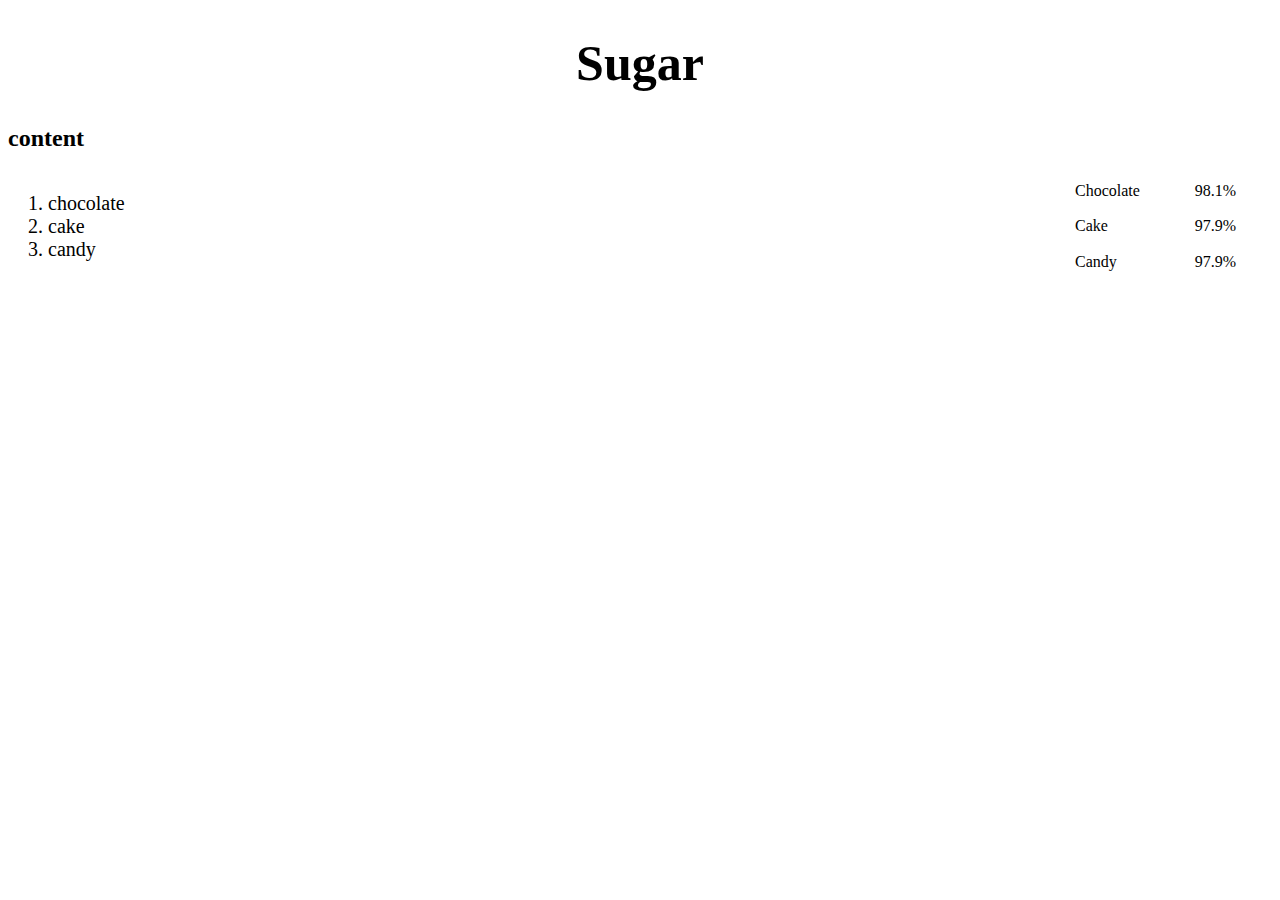
<file: index.html>
<!DOCTYPE html>
<html>
<head>
<title>Sugar - 나무위키</title>
<meta charset="utf-8">
<style>
    a {
        color : black;
        text-decoration: none;
    }
    h1 {
        font-size:50px;
        text-align:center;
    }
    ol{
        font-size:20px;
    }
    div{
        display:grid;
        grid-template-columns: 1fr 200px;
    }
</style>
</head>
<body>
<h1><a href="index.html">Sugar</a></h1>
<h2>content</h2>
<div>
    <ol>
        <li><a href="1.html">chocolate</a></li>
        <li><a href="2.html">cake</a></li>
        <li><a href="3.html">candy</a></li>
    </ol>
    <table>
        <tr>
            <td>Chocolate</td>
            <td>98.1%</td>
        </tr>
        <tr>
            <td>Cake</td>
            <td>97.9%</td>
        </tr>
        <tr>
            <td>Candy</td>
            <td>97.9%</td>
        </tr>
    </table>
</div>
</body>
</html>
</file>
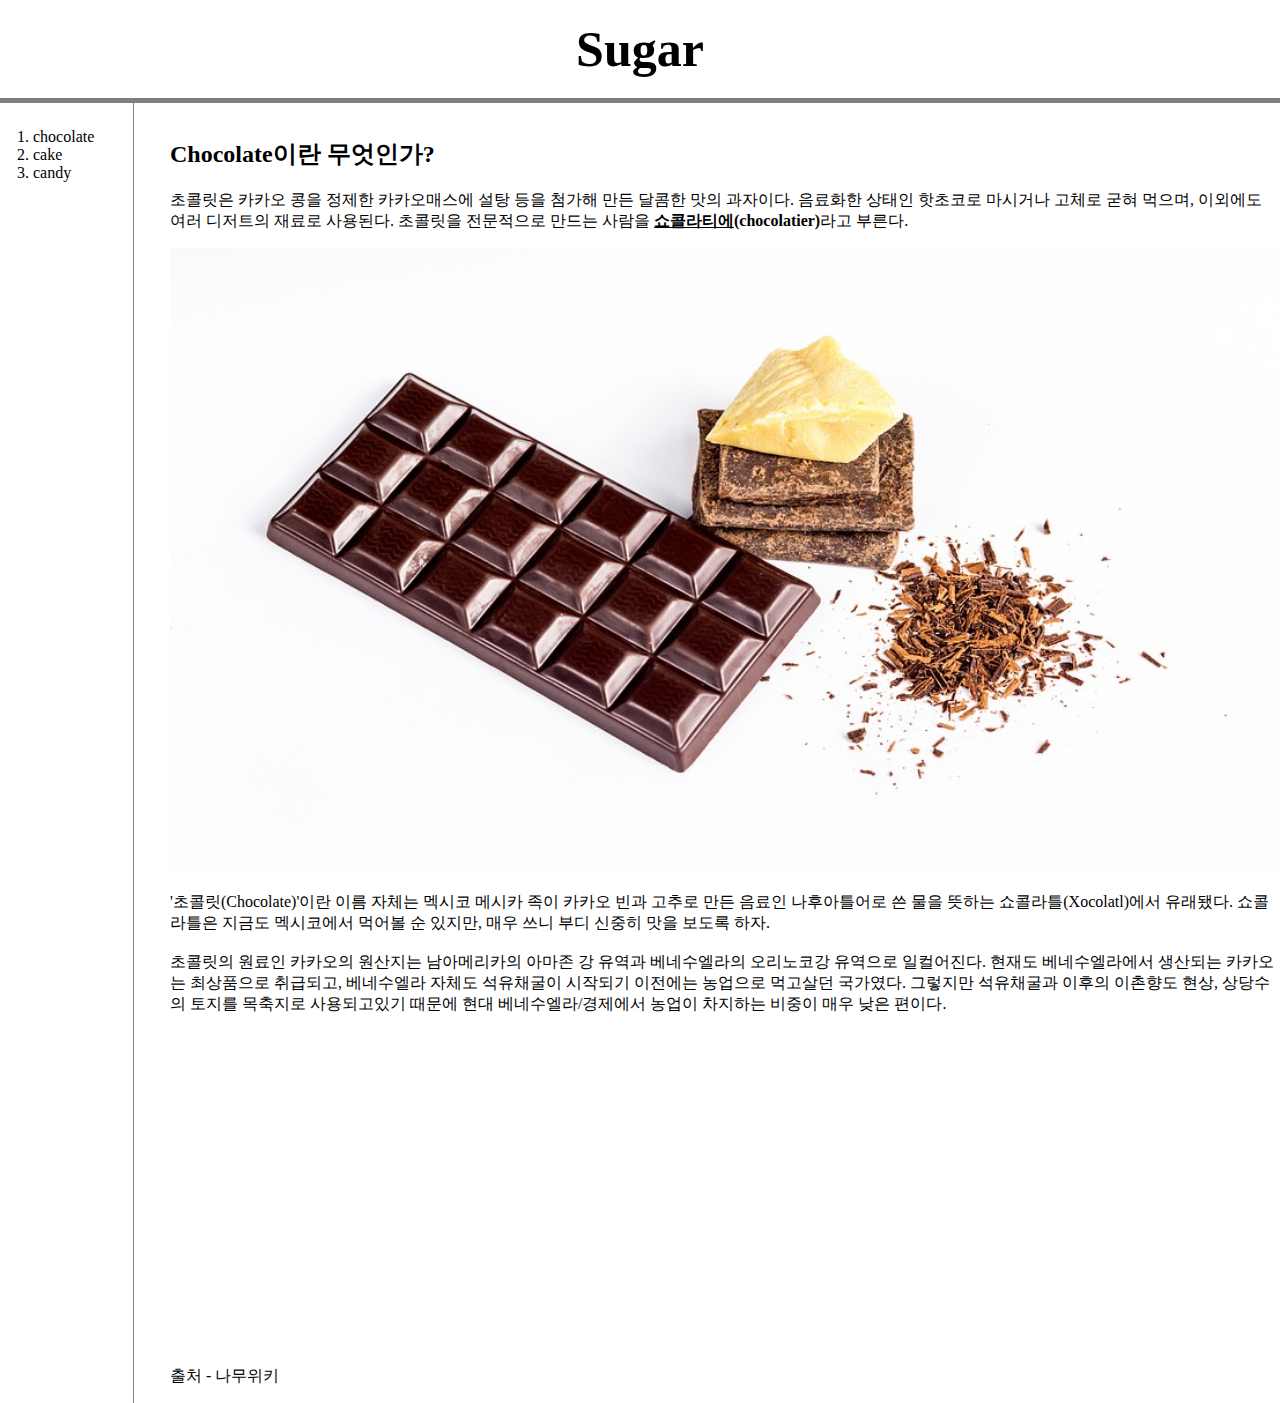
<file: 1.html>
<!DOCTYPE html>
<html>
<head>
    <title>Chocolate - 나무위키</title>
    <meta charset="utf-8">
    <link rel="stylesheet" href="style.css">
</head>
<body>
<h1><a href="index.html">Sugar</a></h1>
<div id="grid">
    <ol>
        <li><a href="1.html">chocolate</a></li>
        <li><a href="2.html">cake</a></li>
        <li><a href="3.html">candy</a></li>
    </ol>
    <!--
    <h1><a href="index.html"><font color="red">Sugar</font></a></h1>
    <ol>
        <li><a href="1.html"><font color="red">chocolate</font></a></li>
        <li><a href="2.html"><font color="red">cake</font></a></li>
        <li><a href="3.html"><font color="red">candy</font></a></li>
    </ol>
    -->
    <div id="article">
        <h2>Chocolate이란 무엇인가?</h2>
        <p>초콜릿은 카카오 콩을 정제한 카카오매스에 설탕 등을 첨가해 만든 달콤한 맛의 과자이다. 음료화한 상태인 핫초코로 마시거나 고체로 굳혀 먹으며, 이외에도 여러 디저트의 재료로 사용된다. 초콜릿을 전문적으로 만드는 사람을 <strong><u>쇼콜라티에</u>(chocolatier)</strong>라고 부른다.</p>
        <img src="chocolate.jfif" width="100%"">
        <p style="margin: top 45px;">'초콜릿(Chocolate)'이란 이름 자체는 멕시코 메시카 족이 카카오 빈과 고추로 만든 음료인 나후아틀어로 쓴 물을 뜻하는 쇼콜라틀(Xocolatl)에서 유래됐다. 쇼콜라틀은 지금도 멕시코에서 먹어볼 순 있지만, 매우 쓰니 부디 신중히 맛을 보도록 하자.<br><br>
        초콜릿의 원료인 카카오의 원산지는 남아메리카의 아마존 강 유역과 베네수엘라의 오리노코강 유역으로 일컬어진다. 현재도 베네수엘라에서 생산되는 카카오는 최상품으로 취급되고, 베네수엘라 자체도 석유채굴이 시작되기 이전에는 농업으로 먹고살던 국가였다. 그렇지만 석유채굴과 이후의 이촌향도 현상, 상당수의 토지를 목축지로 사용되고있기 때문에 현대 베네수엘라/경제에서 농업이 차지하는 비중이 매우 낮은 편이다.</p>
        <p>
            <iframe width="560" height="315" src="https://www.youtube.com/embed/igzAhozJqv0?start=4" title="YouTube video player" frameborder="0" allow="accelerometer; autoplay; clipboard-write; encrypted-media; gyroscope; picture-in-picture" allowfullscreen></iframe>
        </p>
        <p><a href="https://namu.wiki/w/%EC%B4%88%EC%BD%9C%EB%A6%BF">출처 - 나무위키</a></p>
    </div>
</div>
</body>
</html>
</file>
<file: style.css>
body{
    margin:0;
}
a {
    color:black;
    text-decoration: none;
}
.saw {
    color:gray;
}
#active{
    color:red;
}
h1 {
    font-size:50px;
    text-align:center;
    border-bottom:5px solid gray;
    margin:0;
    padding:20px;
}
#grid ol{
    border-right:1px solid gray;
    width:100px;
    margin:0%;
    padding-left:33px;
    padding-top: 25px;
}
#article {
    padding-left: 20px;
    padding-top: 15px;
}
#grid {
    display:grid;
    grid-template-columns: 150px 1fr;
}
@media(max-width:740px){
    #grid ol {
        border-right: none;
    }
    #grid{
        display:block;
    }
}
</file>
